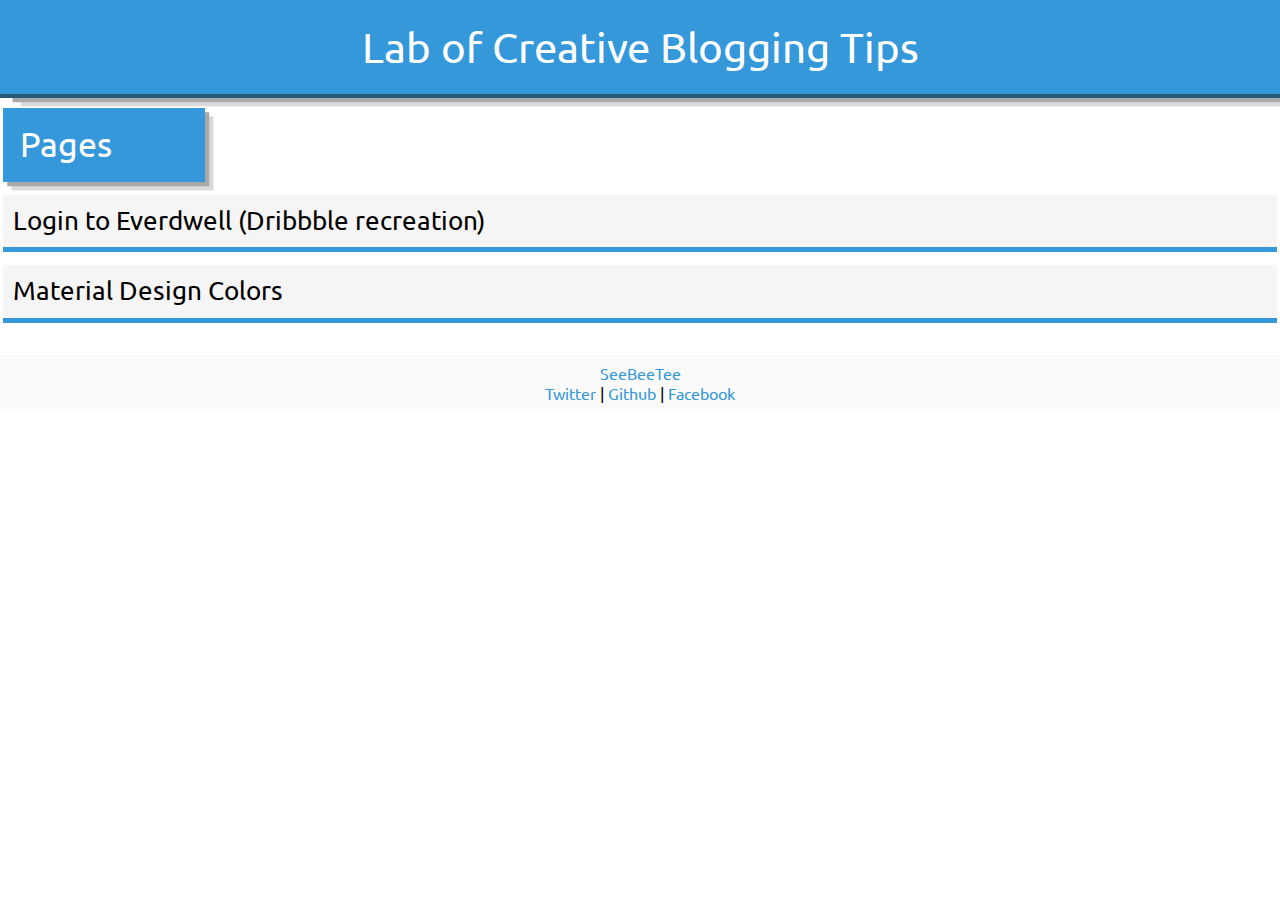
<file: index.html>
<!DOCTYPE html>
<html lang="en">
<head>
  <meta charset="UTF-8">
  <link href="https://cdn.seebeetee.com/assets/favicons/favicon.ico" rel="shortcut icon" type="image/x-icon">
  <link href="https://fonts.googleapis.com/css?family=Ubuntu" rel="stylesheet" type="text/css">
  <link rel="stylesheet" href="/css/main.min.css">
  <title>Lab of Creative Blogging Tips | SeeBeeTee</title>
  <meta name="robots" content="index,follow">
  <meta name="viewport" content="width=device-width, initial-scale=1">
  <meta name="keywords" content="Lab of Creative Blogging Tips, SeeBeeTee, SeeBeeTee.com, HTML, CSS, Javascript">
  <meta name='description' content="Lab of Creative Blogging Tips | SeeBeeTee. Here you can find the demos created by SeeBeeTee team.">
  <meta name="author" content="Kaushalya Mandaliya">
  <!-- StatusBarBackgroundColor for Android 5.0 and above -->
  <meta content='#2B89C8' name='theme-color'/>
  <!-- <style type="text/css">
    .ad-unit { margin: 0.25em 0; text-align: center; }
  </style> -->
</head>
<body>
  <h1 id="lab-title">
     <a href="http://lab.seebeetee.com">Lab of Creative Blogging Tips</a>
  </h1>
  <main id="pages">
    <div class="pages-title">Pages</div>
    <ul class="pages-list">
      <li>
        <a href="/pages/login-to-everdwell-dribbble-recreation.html">Login to Everdwell (Dribbble recreation)</a>
      </li>
      <li>
        <a href="/pages/material-design-colors.html">Material Design Colors</a>
      </li>
    </ul>

    <!-- <div class="ad-unit">
      <script async src="//pagead2.googlesyndication.com/pagead/js/adsbygoogle.js"></script> -->
      <!-- SeeBeeTee Lab Master -->
      <!-- <ins class="adsbygoogle"
           style="display:block"
           data-ad-client="ca-pub-3779449382608437"
           data-ad-slot="8352569644"
           data-ad-format="auto"></ins>
      <script>
      (adsbygoogle = window.adsbygoogle || []).push({});
      </script>
    </div> -->

  </main>
  <footer>
    <a href="http://seebeetee.com/">SeeBeeTee</a> <br />
    <a href="https://twitter.com/cbloggingtips">Twitter</a> |
    <a href="https://github.com/creative-blogging-tips">Github</a> |
    <a href="https://facebook.com/cbloggingtips">Facebook</a>
  </footer>

  <!-- ga.js -->
  <script>
    (function(i,s,o,g,r,a,m){i['GoogleAnalyticsObject']=r;i[r]=i[r]||function(){
    (i[r].q=i[r].q||[]).push(arguments)},i[r].l=1*new Date();a=s.createElement(o),
    m=s.getElementsByTagName(o)[0];a.async=1;a.src=g;m.parentNode.insertBefore(a,m)
    })(window,document,'script','//www.google-analytics.com/analytics.js','ga');

    ga('create', 'UA-25304809-2', 'auto');
    ga('send', 'pageview');
  </script>


</body>
</html>
</file>
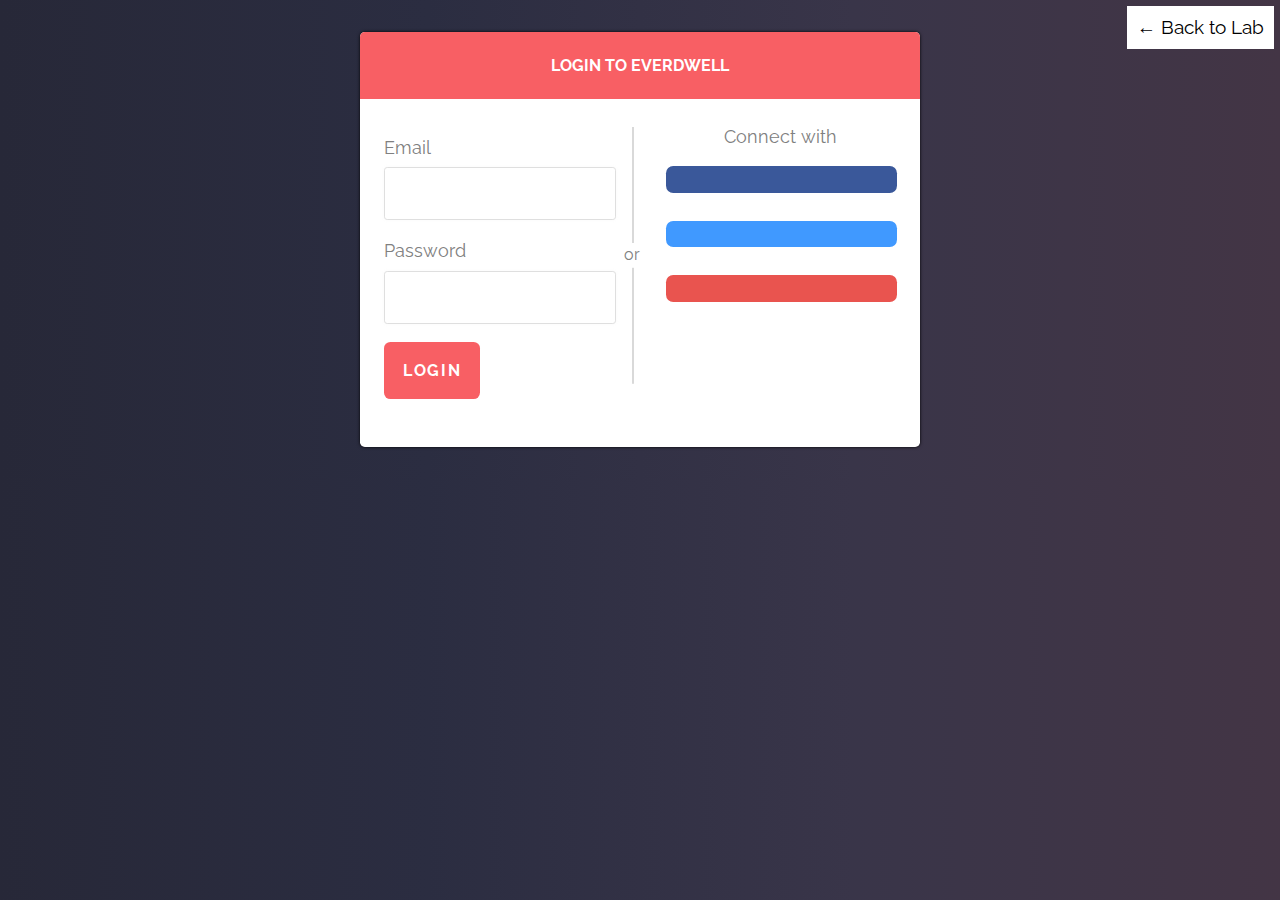
<file: pages/login-to-everdwell-dribbble-recreation.html>
<!doctype html>
<html lang="en">
<head>
  <meta charset="UTF-8">
  <link href='http://cdn.seebeetee.com/assets/favicons/favicon.ico' rel='shortcut icon' type='image/x-icon'/>
  <link href='http://fonts.googleapis.com/css?family=Raleway' rel='stylesheet' type='text/css'>
  <link rel="stylesheet" href="http://weloveiconfonts.com/api/?family=fontawesome">
  <link rel="stylesheet" href="/css/normalize.min.css">
  <!-- style.css -->
  <link rel="stylesheet" href="/css/login-to-everdwell-dribbble-to-coding.min.css">
  <title>Login to Everdwell (Dribbble recreation) | SeeBeeTee</title>
  <meta name="robots" content="index,follow">
  <meta name="viewport" content="width=device-width, initial-scale=1">
  <meta name="keywords" content="Lab of Creative Blogging Tips, SeeBeeTee, SeeBeeTee.com, HTML, CSS, Javascript, Dribbble, Frontend">
  <meta name='description' content="Login to Everdwell (Dribbble recreation) by SeeBeeTee team.">
  <meta name="author" content="Kaushalya Mandaliya">
  <!-- StatusBarBackgroundColor for Android 5.0 and above -->
  <meta content='#2B89C8' name='theme-color'/>
  <style type="text/css">
  	div.back-to-lab{position:fixed;right:.4em;top:.4em;background:#fff;z-index:9;-webkit-transition:all .2s linear;-moz-transition:all .2s linear;transition:all .2s linear}div.back-to-lab:hover{color:#029596}div.back-to-lab a{color:inherit;text-decoration:none;display:inline-block;font-size:1.2em;padding:0.5em;}
  </style>
</head>
<body>

  <!-- index.html -->
  <form action="#" id="login-form">
    <div class="heading">Login to Everdwell</div>
    <div class="left">
      <label for="email">Email</label> <br />
      <input type="email" name="email" id="email" /> <br />
      <label for="password">Password</label> <br />
      <input type="password" name="password" id="pass" /> <br />
      <input type="submit" value="Login" />
    </div>
    <div class="right">
      <div class="connect">Connect with</div>
      <a href="" class="facebook">
        <span class="fontawesome-facebook"></span>
      </a> <br />
      <a href="" class="twitter">
        <span class="fontawesome-twitter"></span>
      </a> <br />
      <a href="" class="google-plus">
        <span class="fontawesome-google-plus"></span>
      </a>
    </div>
  </form>  

  <!-- Back to Lab -->
  <div class="back-to-lab">
    <a href="http://lab.seebeetee.com">&larr; Back to Lab</a>    
  </div>

  <!-- main.js -->
  <script type="text/javascript">
  /*
    Inspired by https://dribbble.com/shots/1613291-Everdwell-Login.

    2014 by Kaushalya Mandaliya
    http://seebeetee.com / @kmandalwala
  */
  </script>

  <!-- ga.js -->
  <script>
    (function(i,s,o,g,r,a,m){i['GoogleAnalyticsObject']=r;i[r]=i[r]||function(){
    (i[r].q=i[r].q||[]).push(arguments)},i[r].l=1*new Date();a=s.createElement(o),
    m=s.getElementsByTagName(o)[0];a.async=1;a.src=g;m.parentNode.insertBefore(a,m)
    })(window,document,'script','//www.google-analytics.com/analytics.js','ga');

    ga('create', 'UA-25304809-2', 'auto');
    ga('send', 'pageview');
  </script>
</body>
</html>
</file>
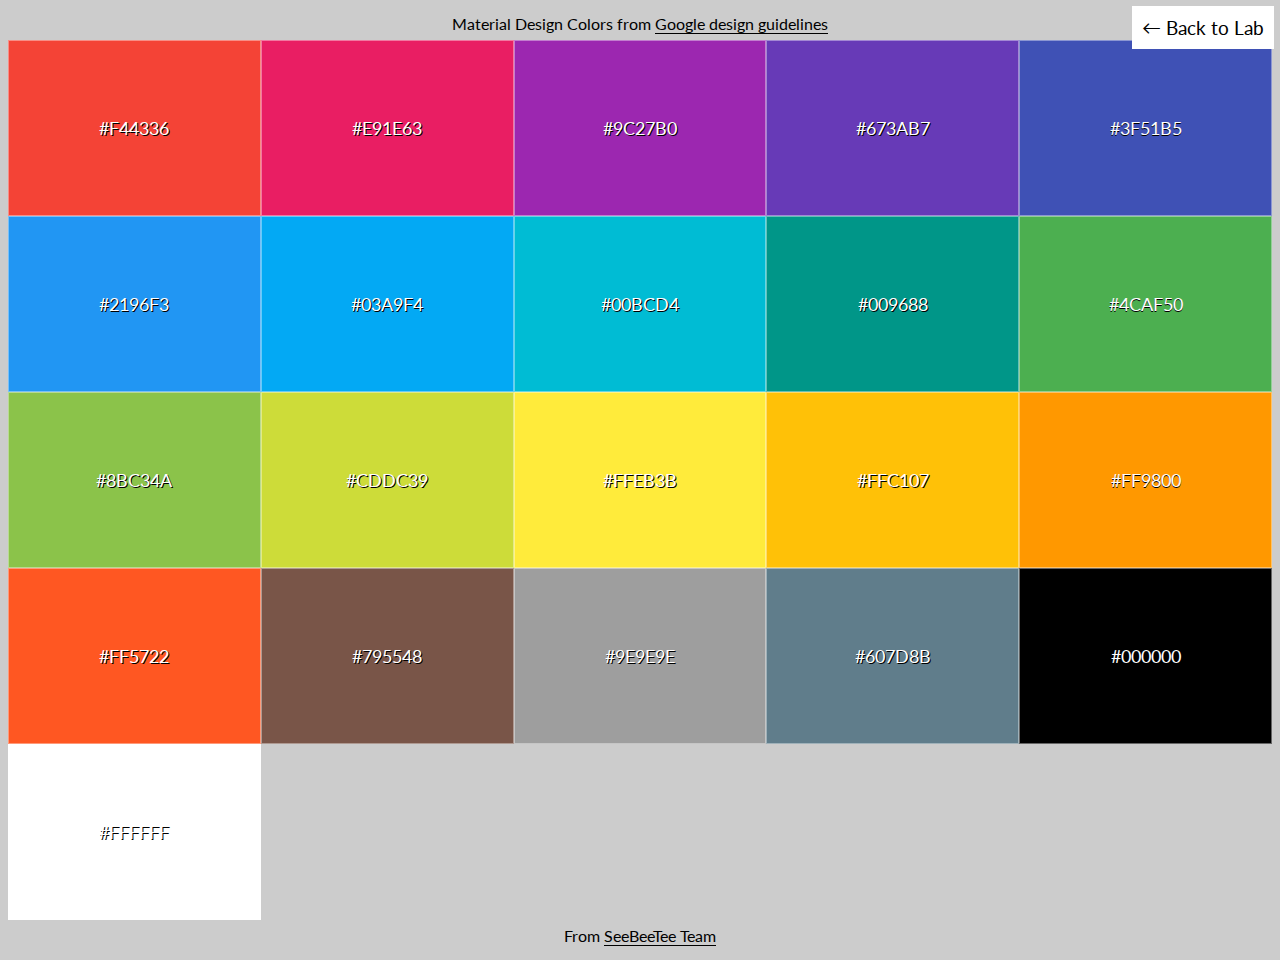
<file: pages/material-design-colors.html>
<!DOCTYPE html>
<html>

<head>
  <meta charset="UTF-8">
  <link href='https://cdn.seebeetee.com/assets/favicons/favicon.ico' rel='shortcut icon' type='image/x-icon'/>
  <link href='https://fonts.googleapis.com/css?family=Lato' rel='stylesheet' type='text/css'>
  <title>Material Design Colors</title>
  <meta name="robots" content="index, follow">
  <meta name="viewport" content="width=device-width, initial-scale=1">
  <meta name="keywords" content="Lab of Creative Blogging Tips, SeeBeeTee, SeeBeeTee.com, HTML, CSS, JavaScript, CodePen, Material design, Google design guidelines, Frontend">
  <meta name='description' content="Displayed all the primary Material Design Colors from Google design guidelines in one page seperated by a border. By SeeBeeTee Team.">
  <meta name="author" content="Kaushalya Mandaliya">
  <!-- StatusBarBackgroundColor for Android 5.0 and above -->
  <meta content='#2B89C8' name='theme-color'/>
  <link rel="stylesheet" href="/css/normalize.min.css">
  <link rel="stylesheet" href="/css/material-design-colors.css" media="screen" type="text/css" />
  <style type="text/css">
	/* .ad-unit { margin: 0.25em 0; text-align: center; } */
  	div.back-to-lab{position:fixed;right:.4em;top:.4em;background:#fff;z-index:9;-webkit-transition:all .2s linear;-moz-transition:all .2s linear;transition:all .2s linear}div.back-to-lab:hover{color:#029596}div.back-to-lab a{color:inherit;text-decoration:none;display:inline-block;font-size:1.2em;padding:0.5em;}
  </style>
</head>

<body>
  <div class="text">Material Design Colors from <a href="http://l.seebeetee.com/m-d-colors">Google design guidelines</a></div>
	<!-- <div class="ad-unit">
	  <script async src="//pagead2.googlesyndication.com/pagead/js/adsbygoogle.js"></script> -->
	  <!-- SeeBeeTee Lab Master -->
	  <!-- <ins class="adsbygoogle"
	   style="display:block"
	   data-ad-client="ca-pub-3779449382608437"
	   data-ad-slot="8352569644"
	   data-ad-format="auto"></ins>
	  <script>
	  (adsbygoogle = window.adsbygoogle || []).push({});
	  </script>
	</div> -->
	<div class="box box1">#F44336</div>
	<div class="box box2">#E91E63</div>
	<div class="box box3">#9C27B0</div>
	<div class="box box4">#673AB7</div>
	<div class="box box5">#3F51B5</div>
	<div class="box box6">#2196F3</div>
	<div class="box box7">#03A9F4</div>
	<div class="box box8">#00BCD4</div>
	<div class="box box9">#009688</div>
	<div class="box box10">#4CAF50</div>
	<div class="box box11">#8BC34A</div>
	<div class="box box12">#CDDC39</div>
	<div class="box box13">#FFEB3B</div>
	<div class="box box14">#FFC107</div>
	<div class="box box15">#FF9800</div>
	<div class="box box16">#FF5722</div>
	<div class="box box17">#795548</div>
	<div class="box box18">#9E9E9E</div>
	<div class="box box19">#607D8B</div>
	<div class="box box20">#000000</div>
	<div class="box box21">#FFFFFF</div>
	<div class="clear-fix"></div>
	<div class="text">From <a href="http://j.mp/seebeetee">SeeBeeTee Team</a></div>
	
	<!-- Back to Lab -->
	<div class="back-to-lab">
    <a href="http://lab.seebeetee.com">&larr; Back to Lab</a>    
  </div>

	<!-- ga.js -->
  <script>
    (function(i,s,o,g,r,a,m){i['GoogleAnalyticsObject']=r;i[r]=i[r]||function(){
    (i[r].q=i[r].q||[]).push(arguments)},i[r].l=1*new Date();a=s.createElement(o),
    m=s.getElementsByTagName(o)[0];a.async=1;a.src=g;m.parentNode.insertBefore(a,m)
    })(window,document,'script','//www.google-analytics.com/analytics.js','ga');

    ga('create', 'UA-25304809-2', 'auto');
    ga('send', 'pageview');
  </script>
</body>
</html>
</file>
<file: css/material-design-colors.css>
body {
  background: #ccc;
  overflow-x: hidden;
  font-family: 'Lato', sans-serif;
  padding: 0.5em;
}

.text {
  text-align: center;
  padding: 0.4em;
}
.text a {
  color: inherit;
  text-decoration: none;
  border-bottom: 0.1em solid;
}

.box {
  -moz-box-sizing: border-box;
  -webkit-box-sizing: border-box;
  box-sizing: border-box;
  float: left;
  width: 20%;
  height: 10em;
  border: 0.1em solid rgba(255, 255, 255, 0.4);
  transition: 0.2s all ease-in-out;
  position: relative;
  text-align: center;
  padding: 4.4em 0;
  font-size: 1.1em;
  color: #fff;
  text-shadow: 0.05em 0.05em black;
}
@media (max-width: 56.25em) {
  .box {
    width: 25%;
  }
}
@media (max-width: 43.75em) {
  .box {
    width: 33.33%;
  }
}
.box:hover {
  border-style: double;
  border-width: 0.4em;
}

.box1 {
  background: #F44336;
}

.box2 {
  background: #E91E63;
}

.box3 {
  background: #9C27B0;
}

.box4 {
  background: #673AB7;
}

.box5 {
  background: #3F51B5;
}

.box6 {
  background: #2196F3;
}

.box7 {
  background: #03A9F4;
}

.box8 {
  background: #00BCD4;
}

.box9 {
  background: #009688;
}

.box10 {
  background: #4CAF50;
}

.box11 {
  background: #8BC34A;
}

.box12 {
  background: #CDDC39;
}

.box13 {
  background: #FFEB3B;
}

.box14 {
  background: #FFC107;
}

.box15 {
  background: #FF9800;
}

.box16 {
  background: #FF5722;
}

.box17 {
  background: #795548;
}

.box18 {
  background: #9E9E9E;
}

.box19 {
  background: #607D8B;
}

.box20 {
  background: #000000;
}

.box21 {
  background: #FFFFFF;
}

.clear-fix {
  clear: both;
}
</file>
<file: css/main.min.css>
*{margin:0;padding:0}body{font-family:Ubuntu,sans-serif;margin:0;padding:0}h1#lab-title{background:#3498db;color:#fff;font-size:2.6em;margin:0;padding:.5em;text-align:center;font-weight:400;-webkit-box-shadow:.3em .1em darkgray,.5em .2em rgba(128,128,128,.3);-moz-box-shadow:.3em .1em darkgray,.5em .2em rgba(128,128,128,.3);box-shadow:.3em .1em darkgray,.5em .2em rgba(128,128,128,.3);border-bottom:.1em solid #2a5877}h1#lab-title a{color:inherit;text-decoration:none;-webkit-transition:.1s all ease-in-out;-moz-transition:.1s all ease-in-out;transition:.1s all ease-in-out}h1#lab-title a:hover{text-shadow:.05em .05em #00A3FF,.08em .08em rgba(255,255,255,.39)}main{padding:.2em}main div.pages-title{display:inline-block;color:#fff;font-size:2.1em;background:#3498db;width:5em;padding:.5em;margin:.2em 0 0;-webkit-box-shadow:.125em .125em darkgray,.25em .25em rgba(128,128,128,.3);-moz-box-shadow:.125em .125em darkgray,.25em .25em rgba(128,128,128,.3);box-shadow:.125em .125em darkgray,.25em .25em rgba(128,128,128,.3)}main ul.pages-list{list-style:none}main ul.pages-list *{-webkit-transition:.06s all ease-in-out;-o-transition:.06s all ease-in-out;transition:.06s all ease-in-out}main ul.pages-list li{background:#f5f5f5;font-size:1.6em;margin:.5em 0;padding:.4em;border-bottom:.2em solid #3498db}main ul.pages-list:hover li{background:rgba(245,245,245,.5);color:gray;border-bottom-color:rgba(52,152,219,.5)}main ul.pages-list li:hover{background:#3498db;color:#fff}main ul.pages-list li a{color:inherit;text-decoration:none}footer{background:rgba(245,245,245,.5);margin:1em 0;text-align:center;padding:.5em}footer:hover{background:#f5f5f5}footer a{text-decoration:none;color:#3498db}footer a:hover{border-bottom:.1em solid}@media all and (max-width:50em){body{font-size:.8em}}@media all and (max-width:30em){body{font-size:.55em}h1#lab-title{font-size:2.5em}footer,main ul.pages-list li{font-size:2em}}
</file>
<file: css/login-to-everdwell-dribbble-to-coding.min.css>
[class*=fontawesome-]:before{font-family:FontAwesome,sans-serif}body{background:-moz-linear-gradient(left,#272838,#2b2d41,#393549,#433545);background:-webkit-linear-gradient(left,#272838,#2b2d41,#393549,#433545);background:linear-gradient(to right,#272838,#2b2d41,#393549,#433545);font-family:Raleway,sans-serif}form#login-form{background:#fff;width:35em;margin:2em auto;overflow:hidden;position:relative;-moz-border-radius:.3em;-webkit-border-radius:.3em;border-radius:.3em;-moz-box-shadow:0 0 .2em #000;-webkit-box-shadow:0 0 .2em #000;box-shadow:0 0 .2em #000}form#login-form div.heading{background:#f85f64;color:#fff;text-align:center;text-transform:uppercase;font-weight:700;padding:1.5em}form#login-form div.left{width:50%;float:left;padding:1.7em 1.5em 2.5em;-moz-box-sizing:border-box;-webkit-box-sizing:border-box;box-sizing:border-box}form#login-form div.right{width:50%;float:right;padding:1.7em 1.5em 2.5em;-moz-box-sizing:border-box;-webkit-box-sizing:border-box;box-sizing:border-box}form#login-form:before{content:'or';color:gray;position:absolute;right:0;bottom:0;margin:auto;height:.5em;width:.5em;left:-1.5em;top:1.2em;z-index:900}form#login-form:after{content:'';position:absolute;background:rgba(128,128,128,.3);right:0;bottom:0;margin:auto;height:7.25em;width:.1em;left:-.85em;top:-6.8em;-moz-box-shadow:0 8.8em 0 0 rgba(128,128,128,.3);-webkit-box-shadow:0 8.8em 0 0 rgba(128,128,128,.3);box-shadow:0 8.8em 0 0 rgba(128,128,128,.3)}div.left label{display:inline-block;color:gray;font-size:1.1em;margin-top:.6em}div.left input[type=email],div.left input[type=password]{border:.1em solid #dfdfdf;padding:1em;margin:.6em 0;-moz-border-radius:.2em;-webkit-border-radius:.2em;border-radius:.2em;-moz-box-shadow:0 0 .2em rgba(223,223,223,.2);-webkit-box-shadow:0 0 .2em rgba(223,223,223,.2);box-shadow:0 0 .2em rgba(223,223,223,.2);-moz-transition:.15s all ease-in-out;-o-transition:.15s all ease-in-out;-webkit-transition:.15s all ease-in-out;transition:.15s all ease-in-out}div.left input[type=email]:focus,div.left input[type=password]:focus{outline:0;border:.1em solid #bdbdbd}div.left input[type=submit]{background:#f85f64;color:#fff;outline:0;text-transform:uppercase;padding:1.2em;overflow:hidden;border:none;letter-spacing:.1em;margin:.5em 0;font-weight:700;-moz-border-radius:.4em;-webkit-border-radius:.4em;border-radius:.4em;-moz-transition:.15s all ease-in-out;-o-transition:.15s all ease-in-out;-webkit-transition:.15s all ease-in-out;transition:.15s all ease-in-out}div.left input[type=submit]:hover{background:rgba(248,95,100,.8)}div.right div.connect{color:gray;font-size:1.1em;text-align:center}div.right a{display:inline-block;font-size:1.5em;text-decoration:none;color:#fff;width:9em;padding:.55em .3em;clear:both;text-align:center;margin:.5em .1em;-moz-border-radius:.3em;-webkit-border-radius:.3em;border-radius:.3em}div.right a.facebook{background:#3a589a;margin-top:.8em;-moz-transition:.15s all ease-in-out;-o-transition:.15s all ease-in-out;-webkit-transition:.15s all ease-in-out;transition:.15s all ease-in-out}div.right a.facebook:hover{background:rgba(58,88,154,.8)}div.right a.twitter{background:#4099ff;-moz-transition:.15s all ease-in-out;-o-transition:.15s all ease-in-out;-webkit-transition:.15s all ease-in-out;transition:.15s all ease-in-out}div.right a.twitter:hover{background:rgba(64,153,255,.8)}div.right a.google-plus{background:#e9544f;-moz-transition:.15s all ease-in-out;-o-transition:.15s all ease-in-out;-webkit-transition:.15s all ease-in-out;transition:.15s all ease-in-out}div.right a.google-plus:hover{background:rgba(233,84,79,.8)}
</file>
